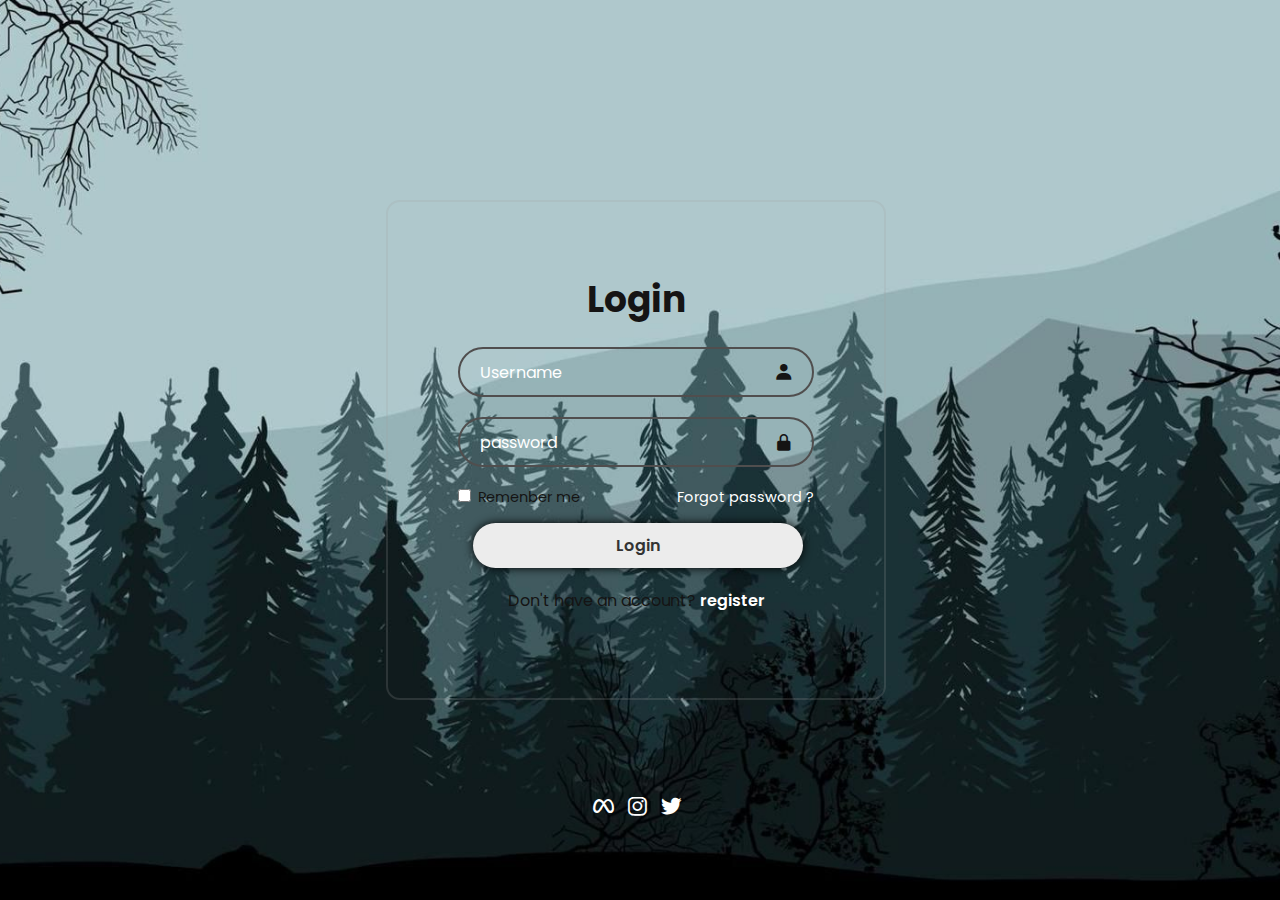
<file: ff.html>
<!DOCTYPE html> 
<html lang="en">
    <head>
        <meta charset="UTF-8">
        <meta http-equiv="X-UA-compatible" content="IE=edge">
        <meta name="viewport" content="width=device-width,
        initial-scale=1.0 ">
        <title>Login form in HTML and CSS| codehal</title>
        <link rel="stylesheet" href="ff.css">   <link href="https://unpkg.com/boxicons@2.1.4/css/boxicons.min.css" rel="stylesheet">
        
    
     
    </head>      
 
<body>




    <div class="wrapper">
        <form action="">
            <h1>Login</h1>
            <div class="input-box">
                <input type="text" placeholder="Username" 
                required>
                <i class='bx bxs-user'></i>
            </div>
            <div class="input-box">
                <input type="password"
                 placeholder="password" required>
                 <i class='bx bxs-lock-alt' ></i>
            </div>

            <div class="remenber-forgot">   
                <label for=""><input type="checkbox"> Remenber me
                </label>
                <a href="#">Forgot password ?</a>
            </div>

            <button type="submit" class="btn">Login</button>
            <div class="register-link">
                <p>Don't have an account? <a href="#">register</a></p>


            </div> 

        </form>

    </div>


    <div class="media-container">
        <div class="media"><i class='bx bxl-meta'></i></div>
        <div class="media"><i class='bx bxl-instagram'></i></div>
        <div class="media"><i class='bx bxl-twitter' ></i></div>


    </div>



</body>

</html>
</file>
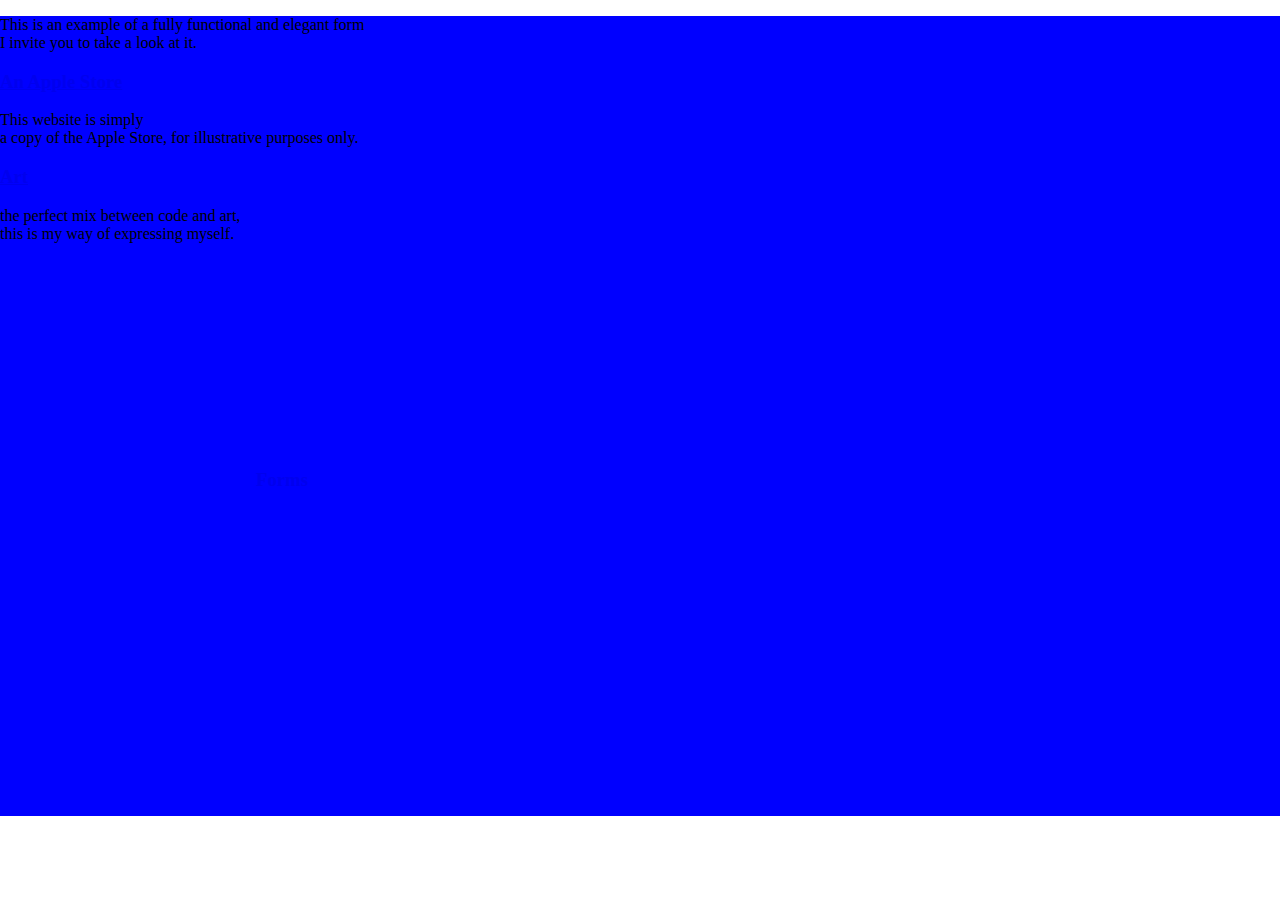
<file: portafolio X/apple/fuente1.html>
<!DOCTYPE html>
<html lang="en">
<head>
    <meta charset="UTF-8">
    <meta name="viewport" content="width=device-width, initial-scale=1.0">
    <link rel="stylesheet" href="fuente1.css">
    <link rel="stylesheet" href="https://cdn.jsdelivr.net/npm/boxicons@2.1.4/css/boxicons.min.css">

    <title>Fuente2</title>
</head>
<body>

    <div class="text-container">
        <a href="ff.html"><div class="forms-h3-link"><h3>Forms</h3></div>
        </a>
     <div class="form-text"><p>This is an example 
         of a fully functional and elegant form <br>
        I invite you to take a look at it.</p>
     </div>


         <a href="apple/index.html"><div class="apple-store-h3-link"><h3>An Apple Store</h3></div></a>

      <div class="apple-store-h3-text"><p>This website is simply <br>
         a copy of the Apple Store, for illustrative purposes only.</p>

      </div>


          <a href="#"><div class="art-h3-link"><h3>Art</h3></div> </a>
      <div class="art-text">
         <p>the perfect mix between code and art, <br>
             this is my way of expressing myself.</p>
      </div>
  </div>  

</body>
</html>
</file>
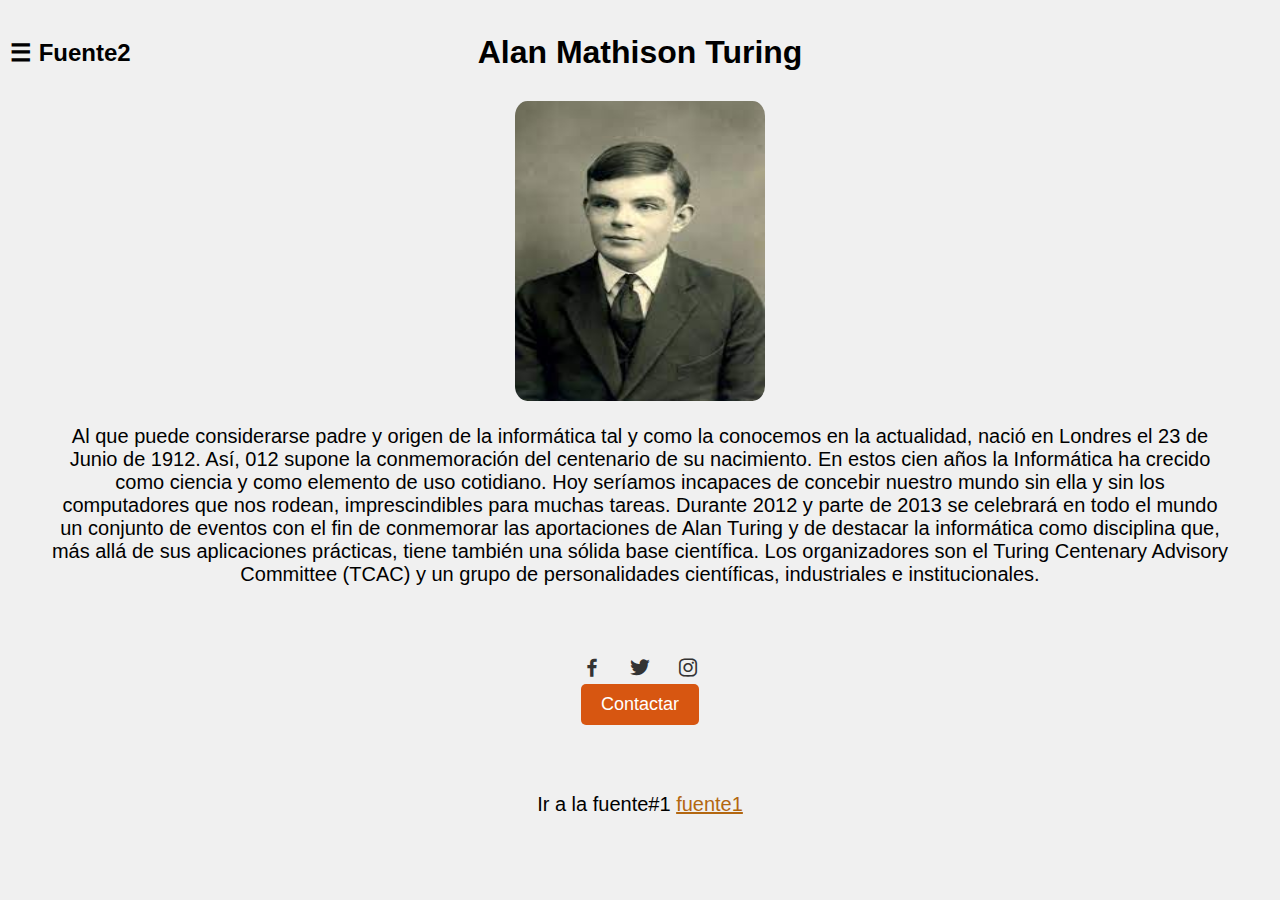
<file: portafolio X/apple/fuente2.html>
<!DOCTYPE html>
<html lang="en">
<head>
    <meta charset="UTF-8">
    <meta name="viewport" content="width=device-width, initial-scale=1.0">
    <link rel="stylesheet" href="fuente2.css">
    <link rel="stylesheet" href="https://cdn.jsdelivr.net/npm/boxicons@2.1.4/css/boxicons.min.css">

    
    <title>Fuente2</title>
</head>
<body>
    <div class="centered-content">
        <div class="logo">
            <h2>&#9776; Fuente2</h2>
        </div>
        <h1 class="El-nombre">Alan Mathison Turing</h1>  
        
        <div class="centered-image">
            <img class="foto-de-perfil" src="alan.jpeg"  alt="foto-de-perfil">
        </div>
        
        <p>Al que puede considerarse padre y origen de la informática tal 
            y como la conocemos en la actualidad, nació en Londres el 23 de Junio de 1912. Así, 
            012 supone la conmemoración del centenario de su nacimiento. En estos cien años la 
            Informática ha crecido como ciencia y como elemento de uso cotidiano. Hoy seríamos 
            incapaces de concebir nuestro mundo sin ella y sin los computadores que nos rodean, 
            imprescindibles para muchas tareas.
            Durante 2012 y parte de 2013 se celebrará en todo el mundo un conjunto de eventos con 
            el fin de conmemorar las aportaciones de Alan Turing y de destacar la informática como 
            disciplina que, más allá de sus aplicaciones prácticas, tiene también una sólida base
             científica. Los organizadores son el Turing Centenary Advisory Committee (TCAC) y un
              grupo de personalidades científicas, industriales e institucionales.</p>
        
        <div class="social-icons">
            <a href="#"><i class="bx bxl-facebook"></i></a>
            <a href="#"><i class="bx bxl-twitter"></i></a>
            <a href="#"><i class="bx bxl-instagram"></i></a>
        </div>
        
        <button class="cta-button">Contactar</button>

        <br><br>
        <p>Ir a la fuente#1 <a class="fuente1-link" href="fuente1.html">fuente1</a>
        </p>
        </div>
</body>
</html>
</file>
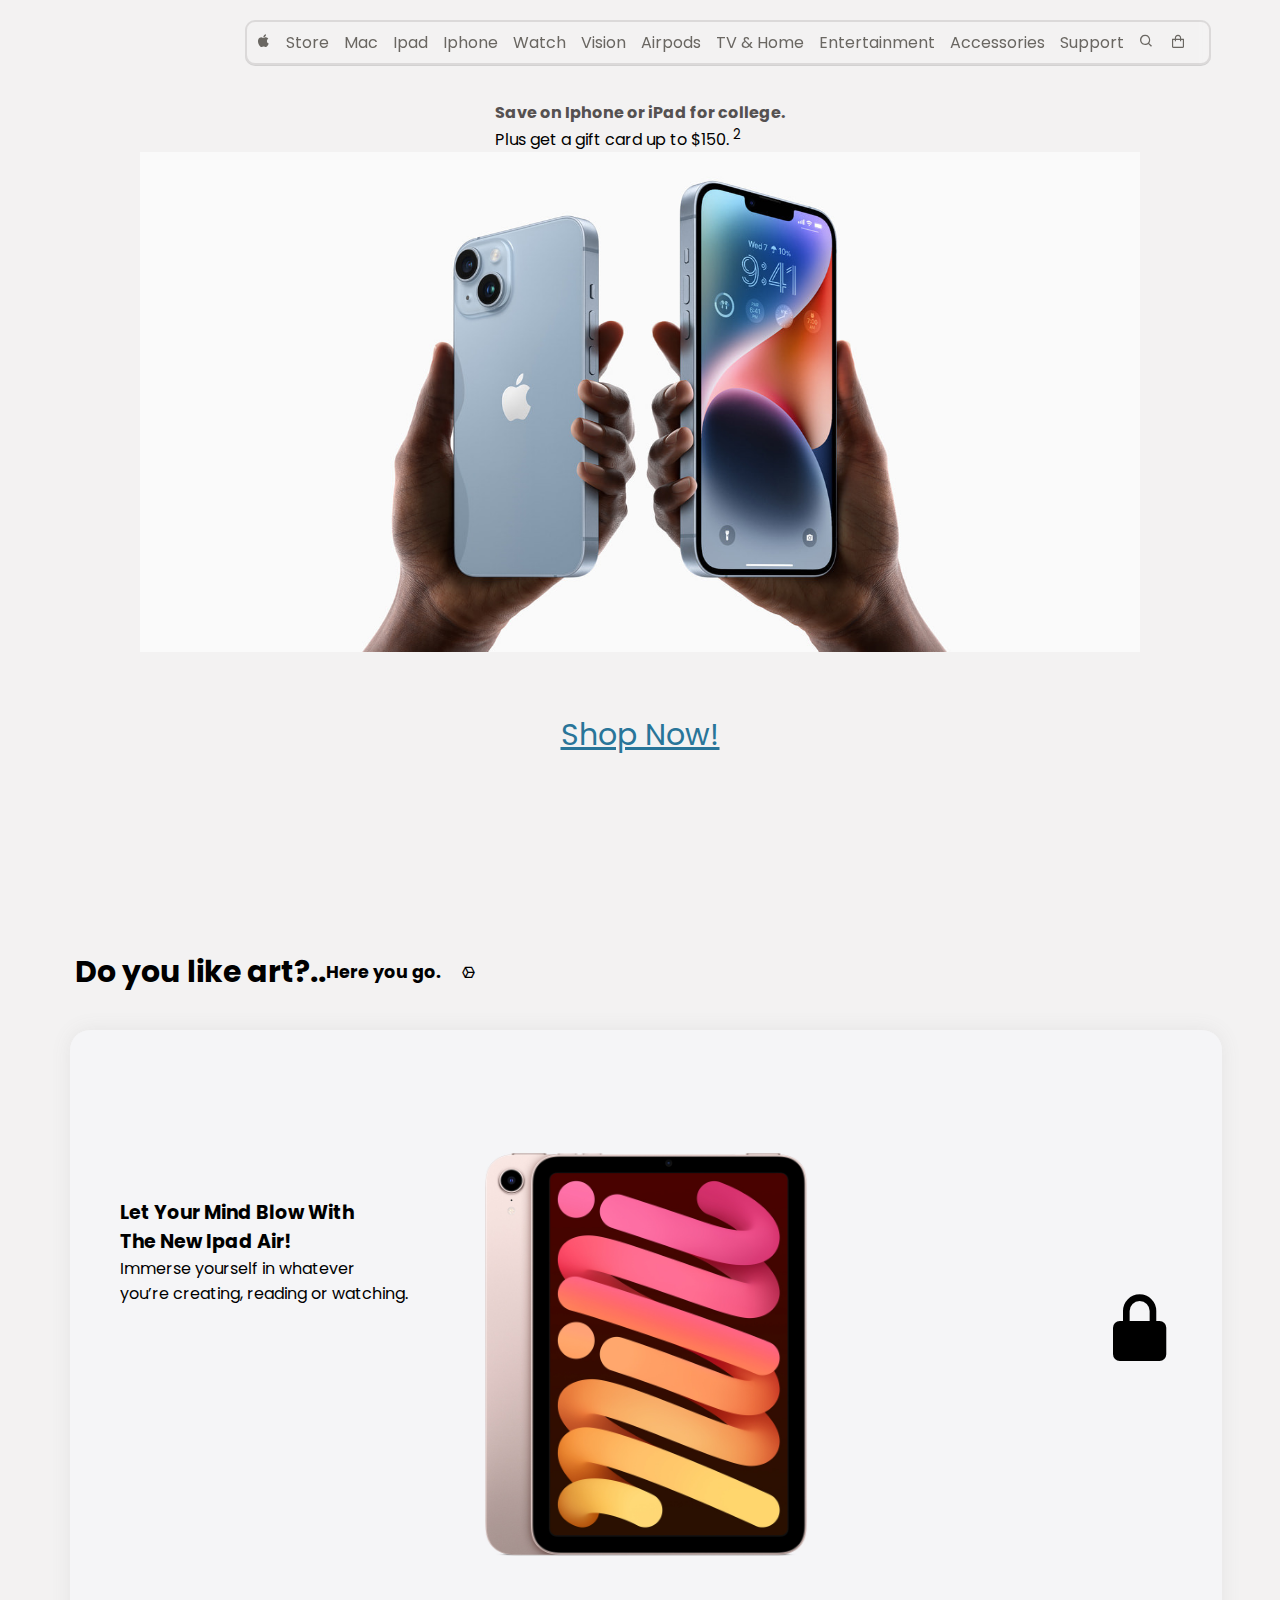
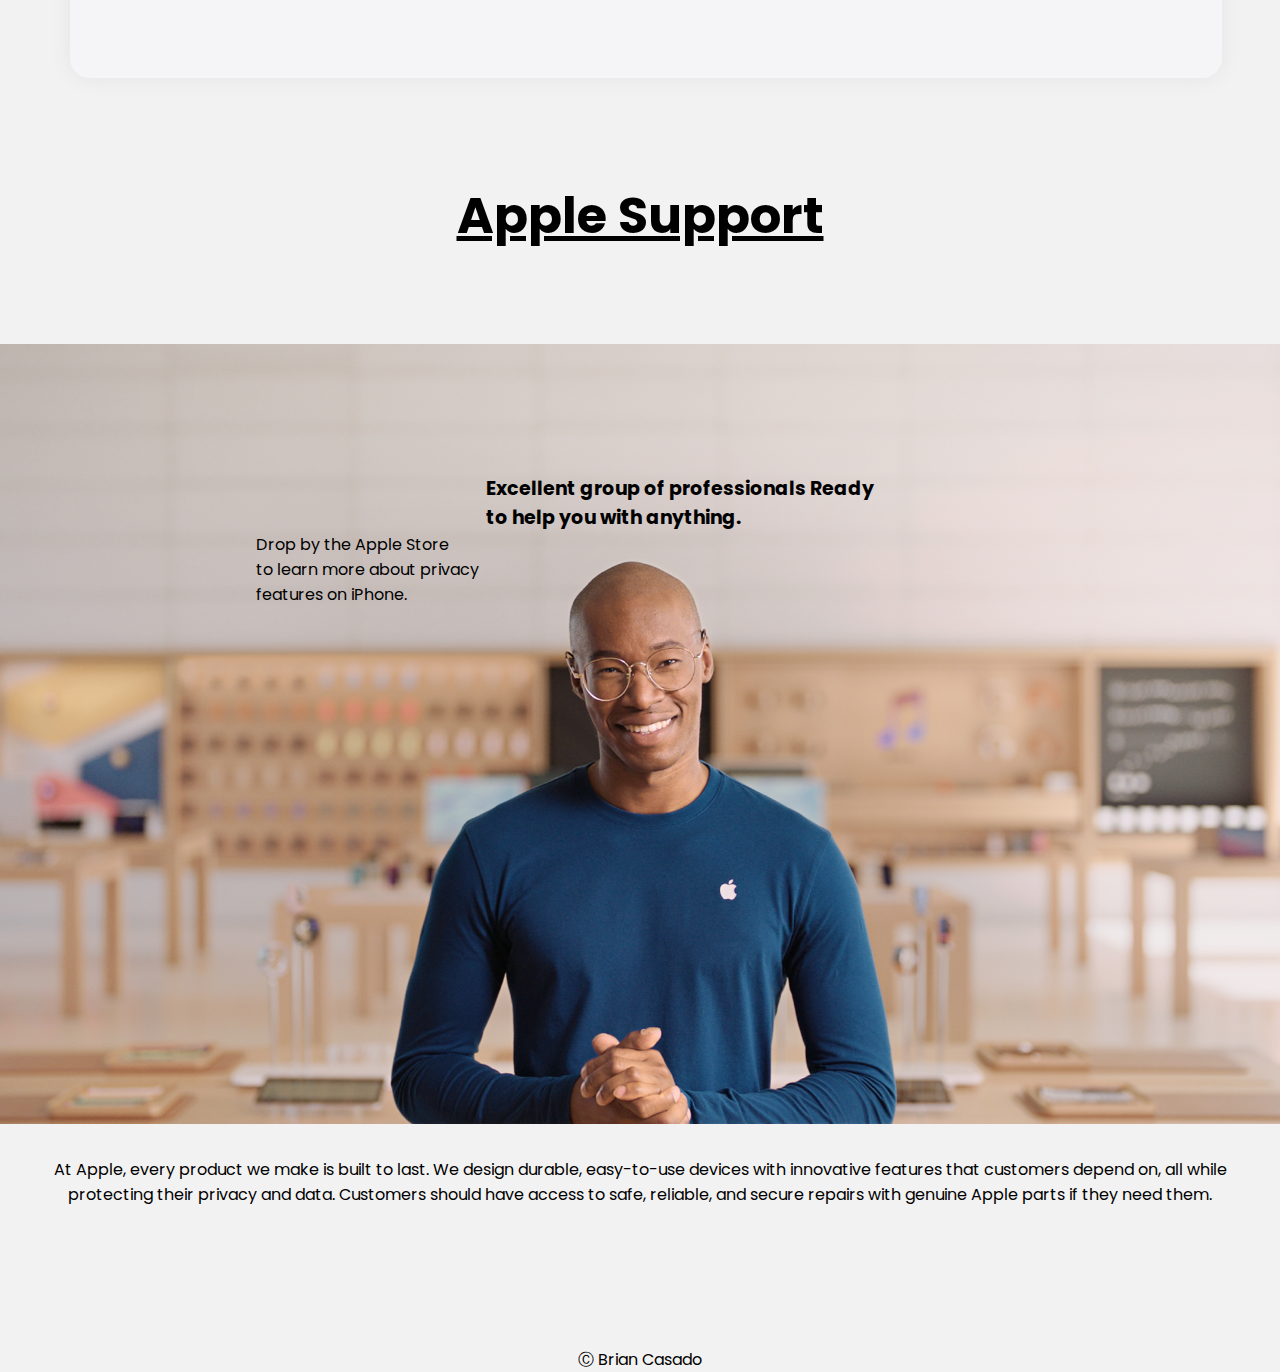
<file: portafolio X/apple/sub-index.html>
<!DOCTYPE html> 
<html lang="en">
<head>
    <meta charset="UTF-8">
    <meta http-equiv="X-UA-compatible" content="IE=edge">
    <meta name="viewport" content="width=device-width,
    initial-scale=1.0 ">
    <link rel="stylesheet" href="sub-styles.css">
    <title>Palabras Separadas en una Línea</title>
    <link href="https://unpkg.com/boxicons@2.1.4/css/boxicons.min.css" rel="stylesheet">
    
</head>
<body>
    <div class="container">   
            <div class="content">
                
                    <!-- Contenido existente aquí -->
                </div>
        
                <div class="content1">
                    <h1 id="dd">Save on Iphone or iPad for college.</h1>
                    <p id="parrafo"> Plus get a gift card up to $150. <sup>2</sup></p>
            
            </div>
        
        <img id="img1" src="mano.jpeg" alt="" width="1000px" height="500px">
        <a class="shop-now-link" href="#">Shop Now!</a>

    </div>
    <div class="textos"><h1>Do you like art?..</h1> <h3>Here you go.</h3><i class='bx bx-cube-alt bx' ></i></div>



        <div class="palabras">
            <span><i class='bx bxl-apple'></i></span>
            <span><a href="/store.html">Store</a></span>
            <span>Mac</span>
            <span>Ipad</span>
            <span>Iphone</span>
            <span>Watch</span>
            <span>Vision</span>
            <span>Airpods</span>
            <span>TV & Home</span>
            <span>Entertainment</span>
            <span>Accessories</span>
            <span>Support</span>
            <span><i class='bx bx-search'></i></span>
            <span><i class='bx bx-shopping-bag'></i></span>
        </div>



    <div class="container">
            <div class="caja1foto"><img src="ipad.jpeg" alt="" width="1799px" height="500px"><i class='bx bxs-lock-alt bx-tada' ></i><h4>
                <p class="container-texto">Let Your Mind Blow With <br> The New Ipad Air!</p>
            </h4><p class="texto-h4">Immerse yourself in whatever <br> you’re creating, reading or  watching.</p>
            </div>
            <h1 class="support"> Apple Support</h1>
            <img class="cajas3foto" src="empleado.png" alt="">
          
          
            <div class="support-texto">
                <h4 class="h42">Excellent group of professionals 
                     Ready <br>to help you  with anything.
                </h4><p class="texto-h42">Drop by the Apple Store <br>
                     to learn more about privacy <br> features on iPhone.</p>
            </div>

            <div class="bloque-de-texto">
                <p>At Apple, every product we make is built to last. We design durable,
                    easy-to-use devices with innovative features that customers depend on,
                     all while protecting their privacy and data. Customers should have access to safe, 
                     reliable, and secure repairs with genuine Apple parts if they need them.</p>
            </div>
            

    </div>

       <p class="casado">&#9400 Brian Casado</p>
    
    </div>



</body>
</html>
</file>
<file: ff.css>
@import url("https://fonts.googleapis.com/css2?family=Poppins:wght@300;400;500;600;700;800;900&display=swap");

* {
  margin: 0;
  padding: 0;
  box-sizing: border-box;
  font-family: "Poppins", sans-serif;
}
 
body {
  display: flex;
  justify-content: center; 
  align-items: center;
  min-height: 100vh;
  background-image: url(imag.jpg);  background-size: cover;
  background-position: center;
}

.wrapper{
  position: relative;
  left: 45px;
  width: 500PX;
  height: 500px;
  background: transparent ;
  border: 2px solid rgba(160, 160, 160, 0.2);
  backdrop-filter: blu(10px);
  -webkit-backdrop-filter:blur(30px);
  box-shadow:  0 10px rgba(250, 246,0 246, 1.9);
  color: #151414;
  border-radius: 14px;
  padding: 70px 70px;

  
}
  .wrapper h1 {
    font-size: 36px; /* Puedes ajustar el tamaño de fuente a tu preferencia */
  text-align: center;
  }


  .wrapper .input-box {
    position: relative;
    width: 100%;
    height: 50px;
    background: rgb(155, 147, 147);
    margin: 20px 0;
    background: transparent;
    
  }

.input-box input{
  width: 100%;
  height: 100%;
  background: transparent;
  border: none;
  outline: none;
  border: 2px solid rgb(80, 78, 78);
  border-radius: 40px;
  font-size: 16px;
  color: #fff;
  padding: 20px 45px 20px 20px;
}
.input-box input::placeholder {
  color: #fff;
}

  .input-box i{
    position: absolute;
    right: 20px;
    top: 50%;
    transform: translateY(-50%);
    font-size: 20px;

  }
  .wrapper .remenber-forgot {
    display: flex;
    justify-content: space-between;
    font-size: 14.5px;
    margin: 15px 0 15px;
    

  }
  
.remenber-forgot label input{
  accent-color: #fff;
  margin-right: 3px;


}

.remenber-forgot a {
  color: #fff;
  text-decoration: none;
}

.remenber-forgot a:hover {
  text-decoration: underline;

}

.wrapper .btn {
  width: 330px;
  height: 45px;
  position: relative;
  left: 15px;
  background: #ececec;
  border: none; 
  outline: none;
  border-radius: 40px;
  box-shadow: 0 0 10px rgb(0, 0, .1);
  cursor: pointer;
  font-size: 16px;
  color: #333;
  font-weight: 600;
  transition: 100ms linear;
}

.btn:hover{
  position: relative;
  margin-left: -2px;
  background: #e0dddd;
  width: 335px;
  height: 45.5px;


}


.wrapper .register-link {
  font-size: 14.5;
  text-align: center;
  margin: 20px 0 15px;
}

.register-link p a {
  color: #fff;
  text-decoration: none;
  font-weight: 600;
}

.register-link p a:hover {
  text-decoration: underline;
}

.media{
  font-size: 25px;
  position: relative;
  top: 370px;
  left: -250px;
  display: inline-block;
  width: 30px;
  height: 60px;
  color: #fff;
}
</file>
<file: portafolio X/apple/fuente1.css>
body{
    padding: 0%;
    margin: 0%;
}

.text-container{
    width: 100%;
    height: 50rem;
    background-color: blue;
}
.forms-h3-link{
    position: absolute;
    top: 50%;
    left: 20%;
}
</file>
<file: portafolio X/apple/fuente2.css>
@import url('https://fonts.googleapis.com/css2?family=Abril+Fatface&family=PT+Serif&display=swap');
  
    

* {
  margin: 0;
  padding: 0;
  box-sizing: border-box;
  font-family: "Poppins", sans-serif;
}
body {
    
    margin: 0;
    padding: 0;
    display: flex;
    justify-content: center;
    align-items: center;
    min-height: 100vh;
    background-color: #f0f0f0; /* Cambia el color de fondo según tus preferencias */
}

.centered-content {
    text-align: center;
    position: relative;
    top: 50%;
}

.centered-image img {
    width: 250px;
    height: 300px;
    border-radius: 5%;
    text-align: center;
    position: relative;
    top: 30px;
    
}

p {
    font-size: 20px; /* Ajusta el tamaño de fuente según tus necesidades */
    text-align: center;
    padding: 50px;
}

.logo {
    position: absolute;
    top: 5px;
    left: 10px;
    display: flex;
    align-items: center;
}

.logo h2 {
    margin: 0;
    font-size: 24px;
    position: relative;
    cursor: pointer;
    transition: transform 0.3s ease;
}

.logo h2:hover {
    transform: scale(1.070);
}

.El-nombre {
    text-align: center;
    animation: blink 2s infinite; /* Agrega la animación de parpadeo */
}

.social-icons {
    margin-top: 20px;
}

.social-icons a {
    color: #333; /* Cambia el color de los iconos */
    font-size: 24px;
    margin: 0 10px;
    text-decoration: none;
    transition: color 0.3s ease;
}

.social-icons a:hover {
    color: #ff5722; /* Cambia el color al pasar el cursor */
}

.cta-button {
    padding: 10px 20px;
    background-color: #d75611;
    color: #fff;
    border: none;
    border-radius: 5px;
    cursor: pointer;
    font-size: 18px;
    transition: background-color 0.3s ease;
}

.cta-button:hover {
    background-color: #d04d1d;
    transform: translateY(-2px); /* Agrega una pequeña elevación al pasar el cursor */
    box-shadow: 0px 2px 6px rgba(0, 0, 0, 0.1); /* Agrega una sombra suave */
}

/* Agrega estilos de animación para el botón CTA */
@keyframes pulse {
    0%, 100% {
        transform: scale(1);
    }
    50% {
        transform: scale(1.05); 
    }
}

.cta-button:hover {
    transform: scale(1.05);
}

/* El resto del CSS permanece sin cambios */


.fuente1-link{
    color: #b36710;
}
</file>
<file: portafolio X/apple/sub-styles.css>
@import url("https://fonts.googleapis.com/css2?family=Poppins:wght@300;400;500;600;700;800;900&display=swap");

* {
    margin: 0;
    padding: 0;
    box-sizing: border-box;
    font-family: "Poppins", sans-serif;
}  

body {
    
    margin: 0;
    background: #f3f2f2;
    overflow-x: hidden; /* Evita el scroll horizontal */
    overflow-y: auto; /* Permite el scroll vertical */
    

}

.container {
    display: flex;
    flex-direction: column;
    align-items: center;
    padding: 100px 0; /* Ajuste del relleno */
}

.container-texto{
    display: flex;
    position: relative;
    top: 60px;
}

/* Resto de estilos aquí */

.box {
    background: rgb(148, 87, 87);
    border-radius: 20px;
    backdrop-filter: blur(0);
    transition: backdrop-filter 0.5s ease-in-out;
    max-width: 700px;
    margin: 0 auto;
    padding: 20px;
    position: fixed;
    display: block;
    top: 10px;
    
    /* Agrega las propiedades para mantener la caja visible al hacer scroll */
    position: fixed;
    top: 20px; /* Ajusta la posición pegajosa según tus necesidades */
    z-index: 1; /* Asegura que la caja esté por encima del contenido al hacer scroll */
}


.content {
    position: relative;
    z-index: 1;
    
}

/* Resto de estilos aquí */

/* Estilos específicos para .palabras fuera del .container */
/* ... Resto de estilos aquí ... */

/* Estilos para pantallas más grandes */
.palabras {
    color: rgb(106, 103, 98);
    display: flex;
    flex-wrap: wrap;
    justify-content: center;
    align-items: flex-start;
    background: transparent;
    border: 2px solid rgba(126, 120, 120, 0.2);
    backdrop-filter: blur(10px);
    -webkit-backdrop-filter: blur(30px);
    box-shadow: 0 1px rgba(80, 78, 78, 0.2);
    padding: 8px;
    margin: 10px;
    border-radius: 10px;
    position: fixed;
    top: 10px;
    left: 235px;
    z-index: 2; /* Asegura que .palabras esté por encima de otros elementos */
    animation: fade-in 1s ease-in-out;
}

/* Estilos para pantallas más pequeñas (máximo 500px de ancho) */
@media (max-width: 1220px) {
    .palabras {
        justify-content: space-between; /* Distribuye los elementos horizontalmente */
        padding: 8px 10px; /* Ajusta el espaciado */
        left: 400px; /* Cambia la posición a la izquierda */
    }

    /* Oculta todos los elementos dentro de .palabras excepto los íconos deseados */
    .palabras span:not(:first-child):not(:nth-child(2)):not(:last-child) {
        display: none;
    }
}

.palabras span a{
    text-decoration: none;
    color: rgb(106, 103, 98);

}

.dd {
    display: flex; 
    margin-top: 20px;
    font-size: 54px;
    text-align: center;
    white-space: nowrap;
    position: relative;
    z-index: 1; /* Asegura que .dd esté por debajo de .palabras */
}

@media (max-width:1320px){
    #dd {
        color: rgb(85, 81, 81);
        font-size: 16px;
}
}

@media (max-width:1020){
    #parrafo{
        font-size: 1px;
    }
}


.parrafo {
    display: flex;
    font-size: 16px;
    margin-top: 8px;
    text-align: center;
    position: relative;
    z-index: 1; /* Asegura que .parrafo esté por debajo de .palabras */
}



.palabras span {
    display: inline-block;
    margin-right: 15px;
    text-align: center;
    align-items: center;
}

.dd {
    display: flex;
    margin-top: 20px;
    font-size: 46px; /* Cambia el tamaño de fuente a 36px */
    text-align: center;
    white-space: nowrap;
    position: relative;
    z-index: 1;
}

.parrafo {
    font-size: 35px; /* Cambia el tamaño de fuente a 20px */
    margin-top: 8px;
    text-align: center;
    position: relative;
    z-index: 1;
}


.img1 {
    margin-top: 20px;
    max-width: 100%;
    height: auto;
    display: block;
    border-radius: 10px;
    box-shadow: 0 0 20px rgba(166, 161, 161, 0.1);
    
}
@media (max-width:1020){
    #img1{
        width: 30px;
        border-radius: 25px;
    }
}


.shop-now-link{
    position: relative;
    top: 60px;
    font-size: 30px;
    color: rgb(40, 117, 153);
    
}
.shop-now-link:hover{
    color: rgb(75, 151, 218);
    

}
.textos {
    display: flex;
    align-items: center; 
    margin-top: -24px;
    margin-left: 75px;
    font-size: 15px;
    position: relative;
    top: 175px;
}

h4{
    position: relative;
    top: -650px;
    left: 40px;
    font-size: 19px;
}

.texto-h4{
    position: relative;
    top: -550px;
    left: 40px;
    margin-top: -40px;


}

.texto2-h4{
    position: relative;
    top: 550px;
    left: 40px;  
}

.textos h2, .textos h3, .textos i {
    margin-right: 20px; /* Agrega un margen derecho entre los elementos */
}


.cajas{ 
    display: flex;
    flex-wrap: wrap;
    width: 400px;
    height: 400px;
    display: block;
    background: #c9c9c9;
    border-radius: 10px;
    margin: 30px;
}


/* Resto de estilos aquí */

@keyframes fade-in {
    from {
        opacity: 0;
    }
    to {
        opacity: 1;
    }
}


.caja1foto img{
    margin: 20px;
    max-width: 90%;
    
    height: auto;
    display: block;
    border-radius: 20px;
    box-shadow: 0 0 20px rgba(109, 106, 106, 0.1);
    margin: 110px;
    margin-left: 70px;
}

.caja1foto i{
    float: left;
    position: relative;
    top: -500px;
    left: 1100px;
    font-size: 80px;

}

.caja2foto img{
    padding: 800px 500px;
    color: rgb(197, 6, 6);
    box-shadow: 0 0 20px #94d900b8;
    position: relative;   
    max-width: 100%;

}

.caja img{
    position: relative;
    left: 250px;

}

.support {
    position: relative;
    top: -90px;
    text-decoration: underline;
    font-size: 50px;
    transition: color 0.3s ease, transform 0.3s ease; /* Agrega transiciones suaves */
}

.support:hover {
    color: rgb(9, 39, 62); /* Cambia el color al hacer hover */
    transform: translateY(-10px); /* Mueve el elemento hacia arriba al hacer hover */
}


.support-texto .texto-h42 { 
    position: relative;
    top: -650px;
    left: -190px;
    
    
}
.bloque-de-texto{
    text-align: center;
    margin: 40PX;
    margin-top: -100px;
    
}

.casado{
    position: relative;
    text-align: center;
    align-items: center;
}


.wrapper{
    max-height: 120px;
    border: 2px solid #ddd;
    display: flex;
    overflow-x: auto;


}

.wrapper::-webkit-scrollbar{
    width: 0;

}


.wrapper .tem{
    min-width: 110px;
    height: 110px;
    text-align: center;
    background-color: #baafaf;
    margin-right: 20px;

}

@media (max-width: 1220px){
    .textos{
        position: absolute;
        margin-top: 850px;
        font-size: small;
    }
}
</file>
